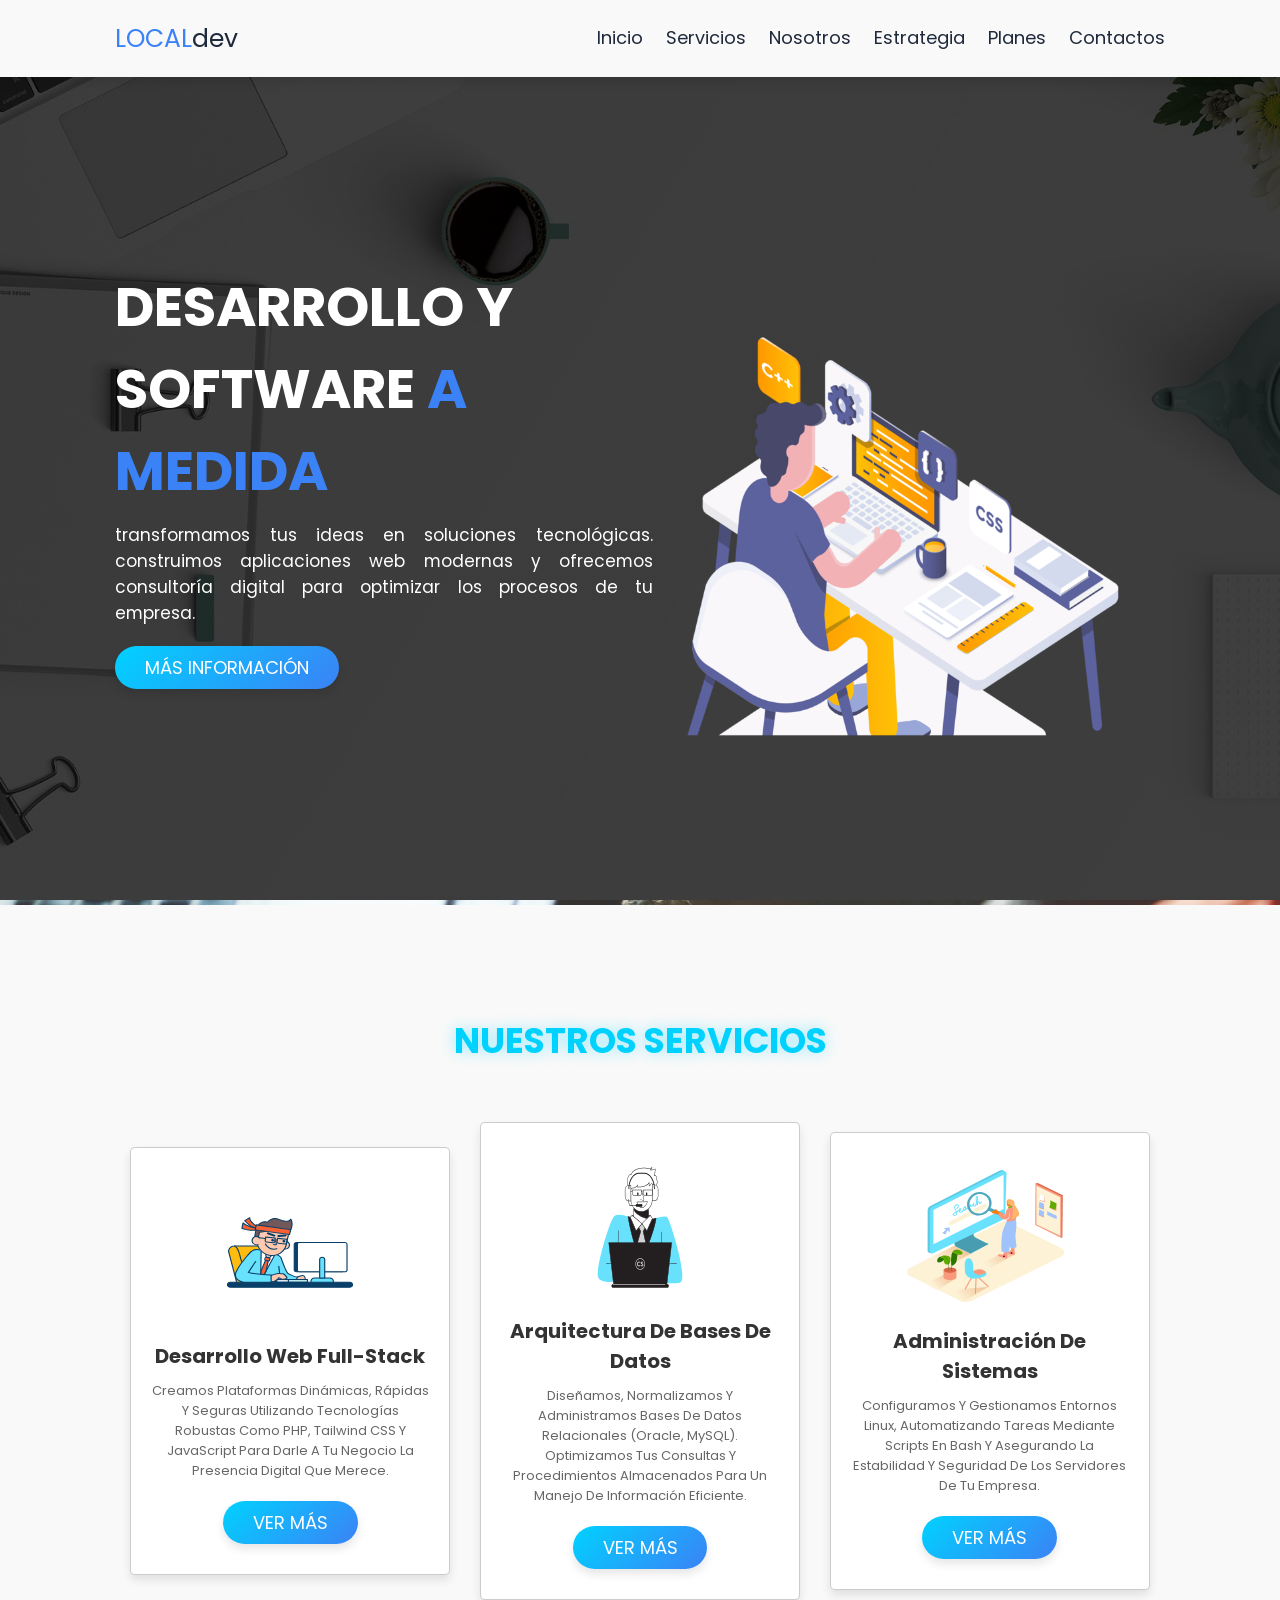
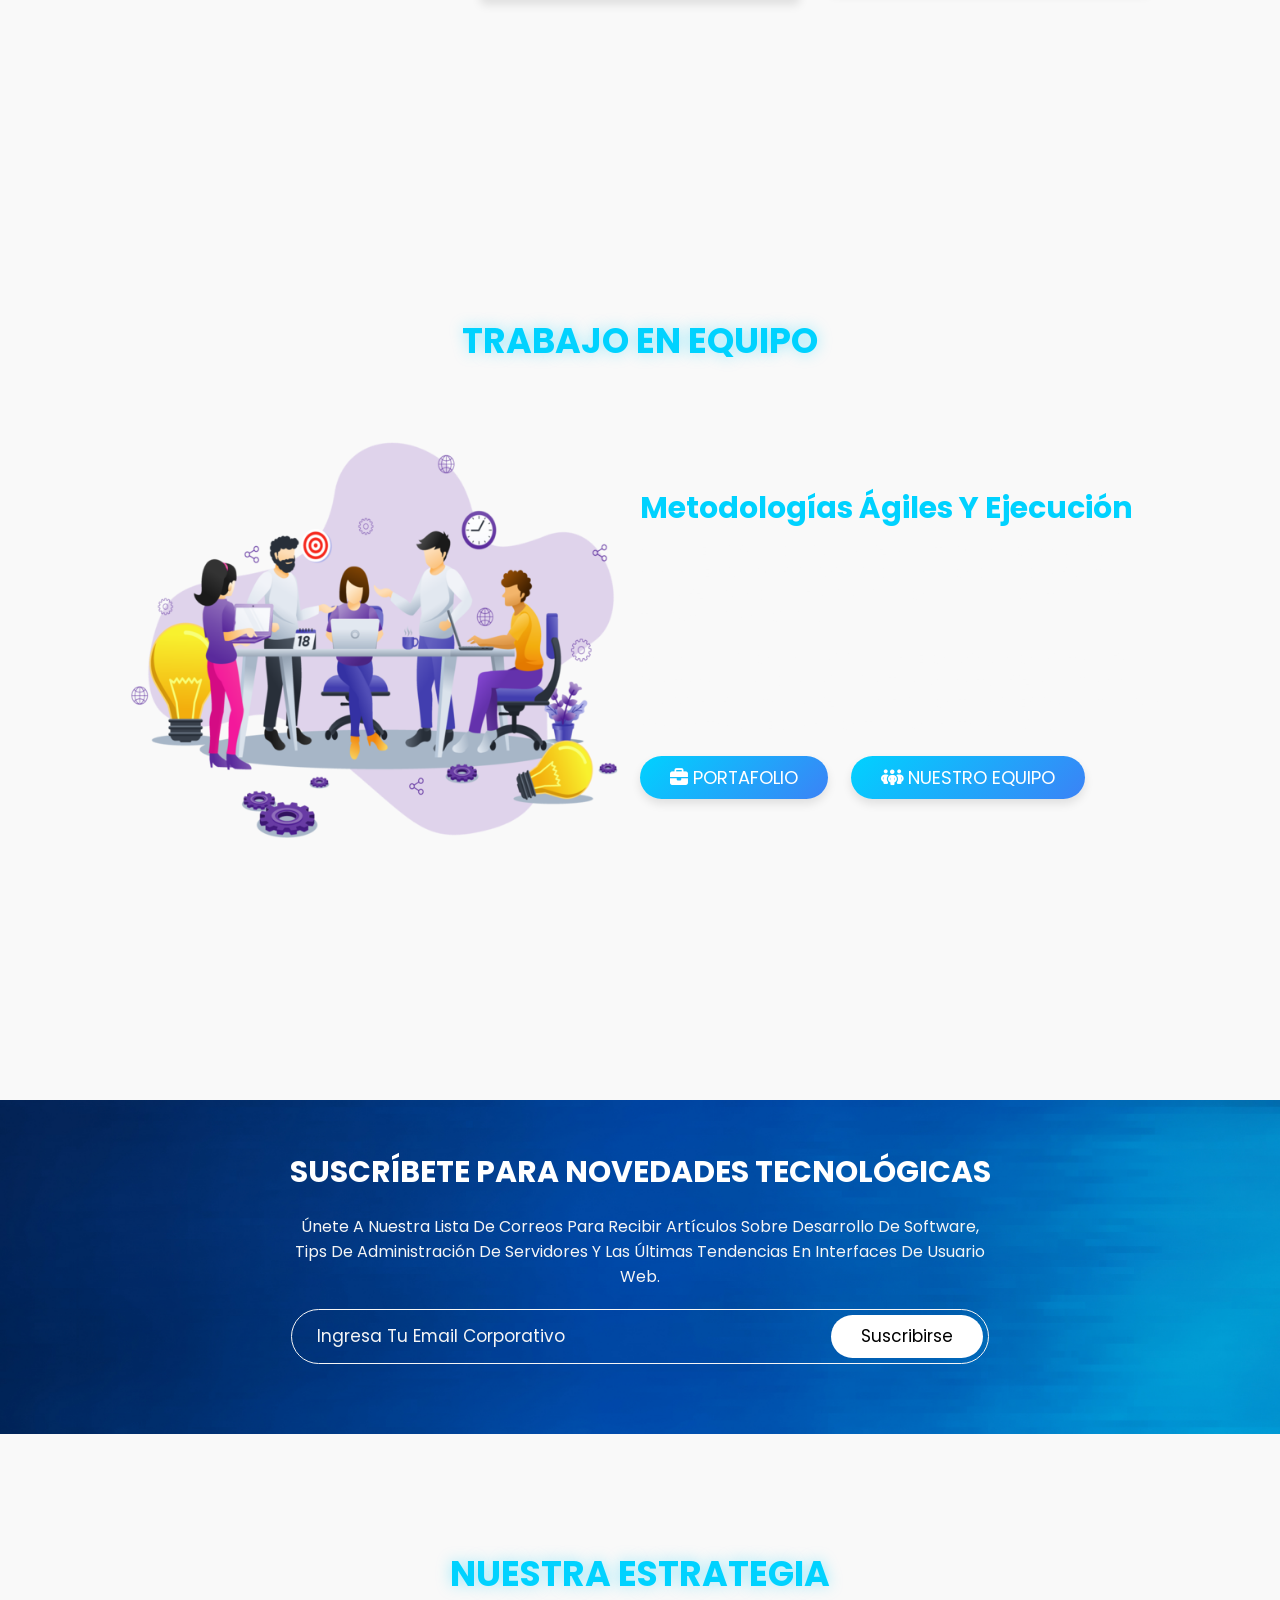
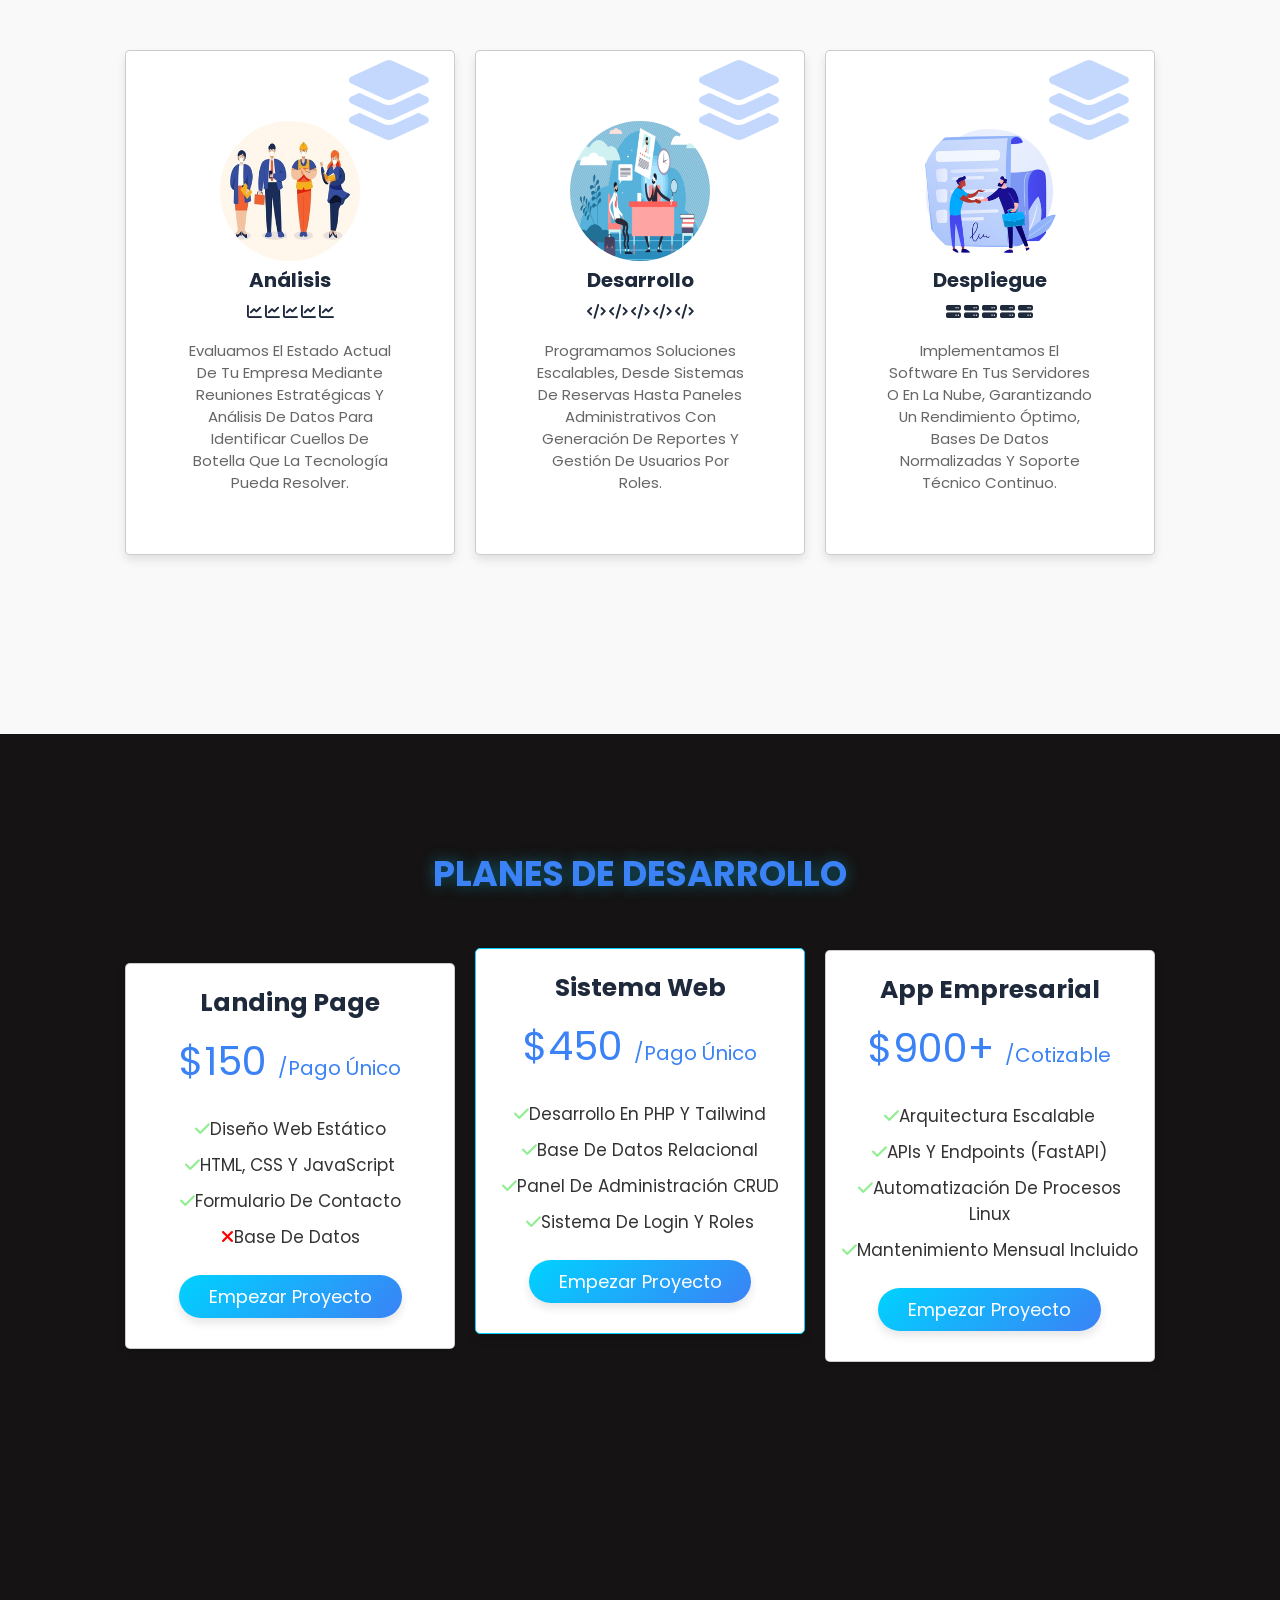
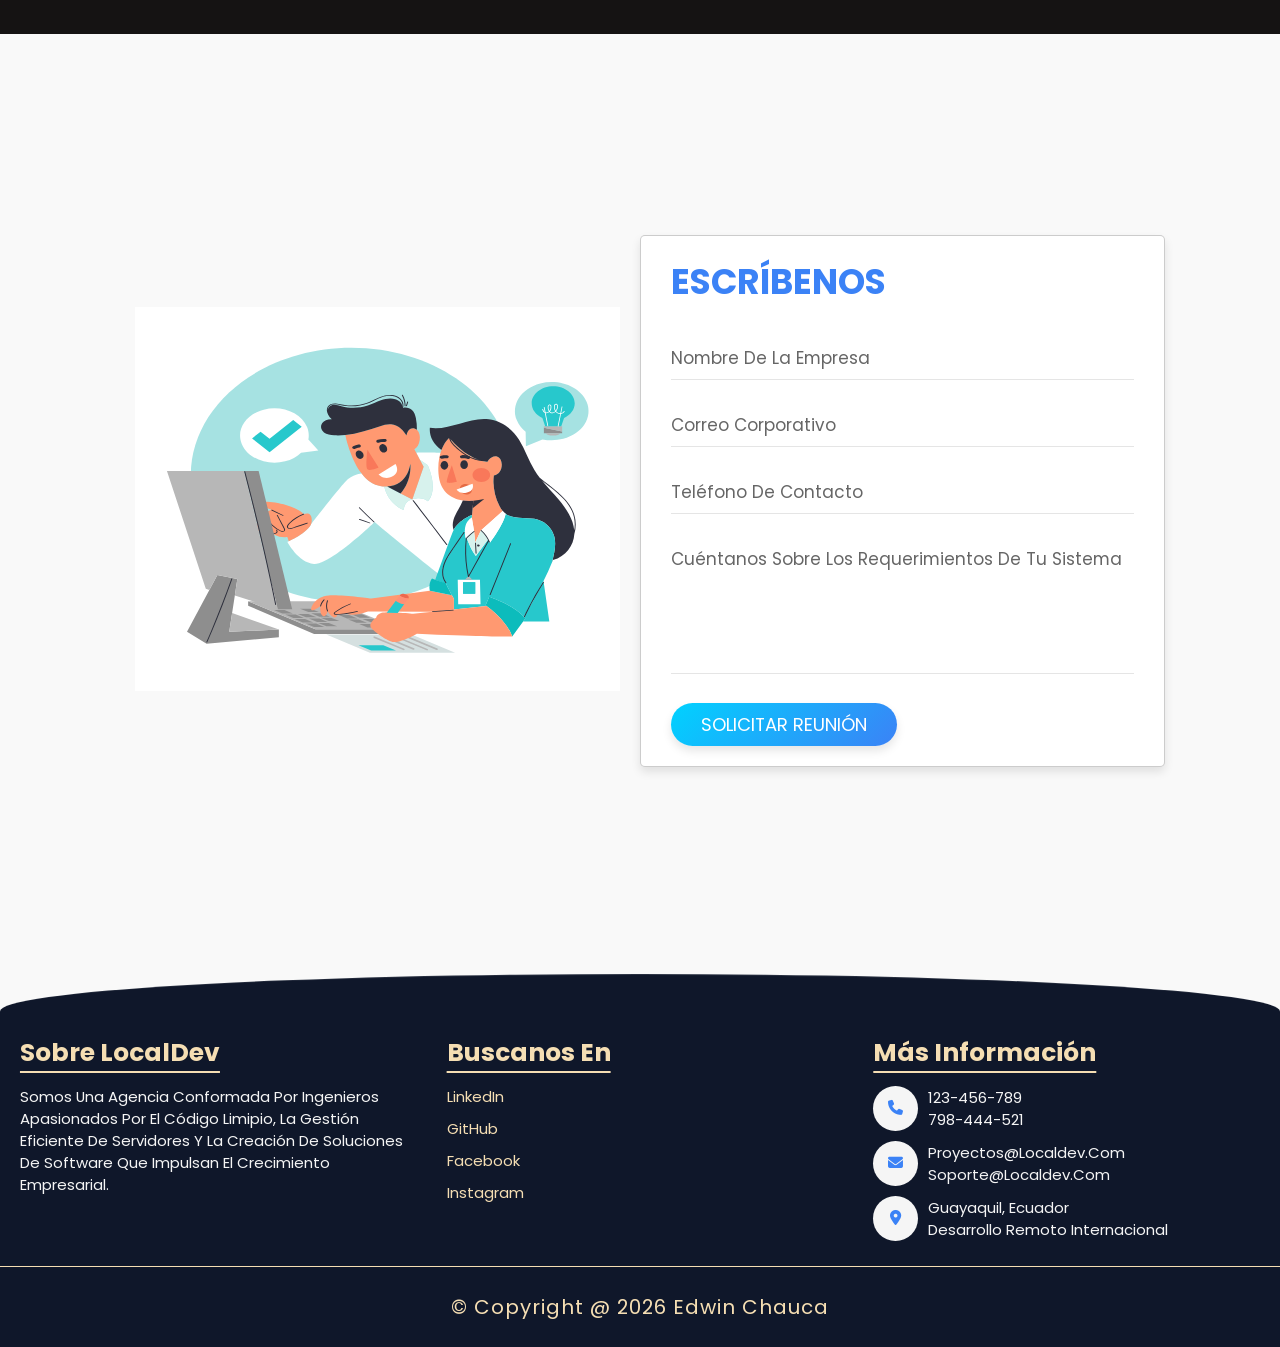
<file: index.html>
<!DOCTYPE html>
<html lang="es">

<head>
    <meta charset="UTF-8">
    <meta name="viewport" content="width=device-width, initial-scale=1.0">
    <title>LocalDev - Agencia de Software</title>
    <link rel="stylesheet" href="https://cdnjs.cloudflare.com/ajax/libs/font-awesome/6.4.2/css/all.min.css">
    <link rel="stylesheet" href="style.css">
</head>

<body>
    <header>
        <a href="#" class="logo">
            <span>LOCAL</span>dev</a>

        <input type="checkbox" id="menu-bar">
        <label for="menu-bar" class="fa fa-bars"></label>
        <nav class="navbar">
            <a href="#inicio">inicio</a>
            <a href="#detalles">servicios</a>
            <a href="#acerca_de">nosotros</a>
            <a href="#opiniones">estrategia</a>
            <a href="#precios">planes</a>
            <a href="#contactos">contactos</a>
        </nav>
    </header>
    <section class="inicio" id="inicio">
        <div class="content">
            <h3>desarrollo y software
                <span> a medida</span>
            </h3>
            <p> Transformamos tus ideas en soluciones tecnológicas. Construimos aplicaciones web modernas y ofrecemos consultoría digital para optimizar los procesos de tu empresa.
            </p>
            <a href="#detalles" class="btn">MÁS INFORMACIÓN</a>
        </div>
        <div class="image">
            <img src="img/manw.png" alt="">
        </div>
    </section>

    <section class="detalles" id="detalles">
        <h1 class="heading">NUESTROS SERVICIOS</h1>
        <div class="caja-contenedor">
            <div class="caja">
                <img src="img/C1.svg" alt="">
                <h3>Desarrollo Web Full-Stack</h3>
                <p>Creamos plataformas dinámicas, rápidas y seguras utilizando tecnologías robustas como PHP, Tailwind CSS y JavaScript para darle a tu negocio la presencia digital que merece.
                </p>
                <a href="#" class="btn">VER MÁS</a>
            </div>

            <div class="caja">
                <img src="img/A1.svg" alt="">
                <h3>Arquitectura de Bases de Datos</h3>
                <p>Diseñamos, normalizamos y administramos bases de datos relacionales (Oracle, MySQL). Optimizamos tus consultas y procedimientos almacenados para un manejo de información eficiente.
                </p>
                <a href="#" class="btn">VER MÁS</a>
            </div>

            <div class="caja">
                <img src="img/B1.svg" alt="">
                <h3>Administración de Sistemas</h3>
                <p>Configuramos y gestionamos entornos Linux, automatizando tareas mediante scripts en Bash y asegurando la estabilidad y seguridad de los servidores de tu empresa.
                </p>
                <a href="#" class="btn">VER MÁS</a>
            </div>
        </div>
    </section>

    <section class="acerca_de" id="acerca_de">
        <h1 class="heading">Trabajo en Equipo</h1>
        <div class="columna">
            <div class="image">
                <img src="img/MG2.png" alt="">
            </div>
            <div class="content">
                <h3>Metodologías Ágiles y Ejecución</h3>
                <p>No solo escribimos código; analizamos tu modelo de negocio. Nuestro equipo multidisciplinario colabora de cerca contigo para garantizar que cada funcionalidad desarrollada aporte valor real a tus operaciones diarias.
                </p>
                <p>
                    Desde la lluvia de ideas inicial hasta el despliegue del sistema final, mantenemos una comunicación transparente. Utilizamos paneles administrativos personalizados y flujos de trabajo eficientes para que siempre tengas el control de tu proyecto tecnológico.
                </p>

                <div class="bottons">
                    <a href="#" class="btn"><i class="fa-sharp fa-solid fa-briefcase"></i> PORTAFOLIO</a>
                    <a href="#" class="btn"><i class="fa-sharp fa-solid fa-people-group"></i> NUESTRO EQUIPO</a>
                </div>
            </div>
        </div>
    </section>

    <div class="suscribete">
        <h3>SUSCRÍBETE PARA NOVEDADES TECNOLÓGICAS</h3>
        <p>Únete a nuestra lista de correos para recibir artículos sobre desarrollo de software, tips de administración de servidores y las últimas tendencias en interfaces de usuario web.
        </p>
        <form action="">
            <input type="email" placeholder="ingresa tu email corporativo">
            <input type="submit" value="suscribirse">
        </form>
    </div>

    <section class="opiniones" id="opiniones">
        <h1 class="heading">Nuestra Estrategia</h1>
        <div class="caja-contenedor">
            <div class="caja">
                <i class="fa-solid fa-layer-group"></i>
                <div class="user">
                    <img src="img/ue.jpg" alt="">
                    <h3>Análisis</h3>
                    <div class="fire">
                        <i class="fa-solid fa-chart-line"></i>
                        <i class="fa-solid fa-chart-line"></i>
                        <i class="fa-solid fa-chart-line"></i>
                        <i class="fa-solid fa-chart-line"></i>
                        <i class="fa-solid fa-chart-line"></i>
                    </div>

                    <div class="comentario">
                        <p>Evaluamos el estado actual de tu empresa mediante reuniones estratégicas y análisis de datos para identificar cuellos de botella que la tecnología pueda resolver.
                        </p>
                    </div>


                </div>

            </div>

            <div class="caja">
                <i class="fa-solid fa-layer-group"></i>
                <div class="user">
                    <img src="img/ua.png" alt="">
                    <h3>Desarrollo</h3>
                    <div class="fire">
                        <i class="fa-solid fa-code"></i>
                        <i class="fa-solid fa-code"></i>
                        <i class="fa-solid fa-code"></i>
                        <i class="fa-solid fa-code"></i>
                        <i class="fa-solid fa-code"></i>
                    </div>

                    <div class="comentario">
                        <p>Programamos soluciones escalables, desde sistemas de reservas hasta paneles administrativos con generación de reportes y gestión de usuarios por roles.
                        </p>
                    </div>


                </div>

            </div>

            <div class="caja">
                <i class="fa-solid fa-layer-group"></i>
                <div class="user">
                    <img src="img/ui.jpg" alt="">
                    <h3>Despliegue</h3>
                    <div class="fire">
                        <i class="fa-solid fa-server"></i>
                        <i class="fa-solid fa-server"></i>
                        <i class="fa-solid fa-server"></i>
                        <i class="fa-solid fa-server"></i>
                        <i class="fa-solid fa-server"></i>
                    </div>

                    <div class="comentario">
                        <p>Implementamos el software en tus servidores o en la nube, garantizando un rendimiento óptimo, bases de datos normalizadas y soporte técnico continuo.
                        </p>
                    </div>
                </div>
            </div>
        </div>
    </section>

    <section class="precios" id="precios">
        <h1 class="heading">Planes de Desarrollo</h1>
        <div class="caja-contenedor">
            <div class="caja">
                <h3 class="titulo">Landing Page</h3>
                <div class="tipos">$150 <span>/pago único</span></div>
                <ul>
                    <li><i class="fas fa-check"> </i>Diseño Web Estático</li>
                    <li><i class="fas fa-check"> </i>HTML, CSS y JavaScript</li>
                    <li><i class="fas fa-check"> </i>Formulario de Contacto</li>
                    <li><i class="fas fa-times"> </i>Base de Datos</li>
                </ul>
                <a href="#" class="btn">Empezar Proyecto</a>
            </div>

            <div class="caja">
                <h3 class="titulo">Sistema Web</h3>
                <div class="tipos">$450 <span>/pago único</span></div>
                <ul>
                    <li><i class="fas fa-check"> </i>Desarrollo en PHP y Tailwind</li>
                    <li><i class="fas fa-check"> </i>Base de Datos Relacional</li>
                    <li><i class="fas fa-check"> </i>Panel de Administración CRUD</li>
                    <li><i class="fas fa-check"> </i>Sistema de Login y Roles</li>
                </ul>
                <a href="#" class="btn">Empezar Proyecto</a>
            </div>

            <div class="caja">
                <h3 class="titulo">App Empresarial</h3>
                <div class="tipos">$900+ <span>/cotizable</span></div>
                <ul>
                    <li><i class="fas fa-check"> </i>Arquitectura Escalable</li>
                    <li><i class="fas fa-check"> </i>APIs y Endpoints (FastAPI)</li>
                    <li><i class="fas fa-check"> </i>Automatización de Procesos Linux</li>
                    <li><i class="fas fa-check"> </i>Mantenimiento Mensual Incluido</li>
                </ul>
                <a href="#" class="btn">Empezar Proyecto</a>
            </div>

        </div>
    </section>
    
    <section class="contactos" id="contactos">
        <div class="image">
            <img src="img/vga.svg" alt="">
        </div>
        <form action="">
            <h1 class="heading">Escríbenos</h1>
            <div class="inputcaja">
                <input type="text" placeholder=" " required>
                <label for="">nombre de la empresa</label>
            </div>
            <div class="inputcaja">
                <input type="email" placeholder=" " required>
                <label for="">correo corporativo</label>
            </div>
            <div class="inputcaja">
                <input type="number" placeholder=" " required>
                <label for="">teléfono de contacto</label>
            </div>
            <div class="inputcaja">
                <textarea required placeholder=" " name="" id="" cols="30" rows="10"></textarea>
                <label for="">cuéntanos sobre los requerimientos de tu sistema</label>
            </div>
            <input type="submit" class="btn" value="SOLICITAR REUNIÓN">
        </form>

    </section>

    <div class="footer">
        <div class="caja-contenedor">
            <div class="caja">
                <h3>Sobre LocalDev</h3>
                <p>Somos una agencia conformada por ingenieros apasionados por el código limipio, la gestión eficiente de servidores y la creación de soluciones de software que impulsan el crecimiento empresarial.
                </p>
            </div>
            <div class="caja">
                <h3>buscanos en</h3>
                <a href="#">LinkedIn</a>
                <a href="#">GitHub</a>
                <a href="#">Facebook</a>
                <a href="#">Instagram</a>
            </div>
            <div class="caja">
                <h3>más información</h3>
                <div class="info">
                    <i class="fas fa-phone"></i>
                    <p>123-456-789 <br>798-444-521</p>
                </div>
                
                <div class="info">
                    <i class="fas fa-envelope"></i>
                    <p>proyectos@localdev.com <br>soporte@localdev.com</p>
                </div>
                <div class="info">
                    <i class="fas fa-map-marker-alt"></i>
                    <p>Guayaquil, Ecuador <br>Desarrollo remoto internacional</p>
                </div>
            </div>
        </div>

        <h1 class="creditos">
            &copy; Copyright @ 2026 Edwin Chauca
        </h1>


    </div>

</body>

</html>
</file>
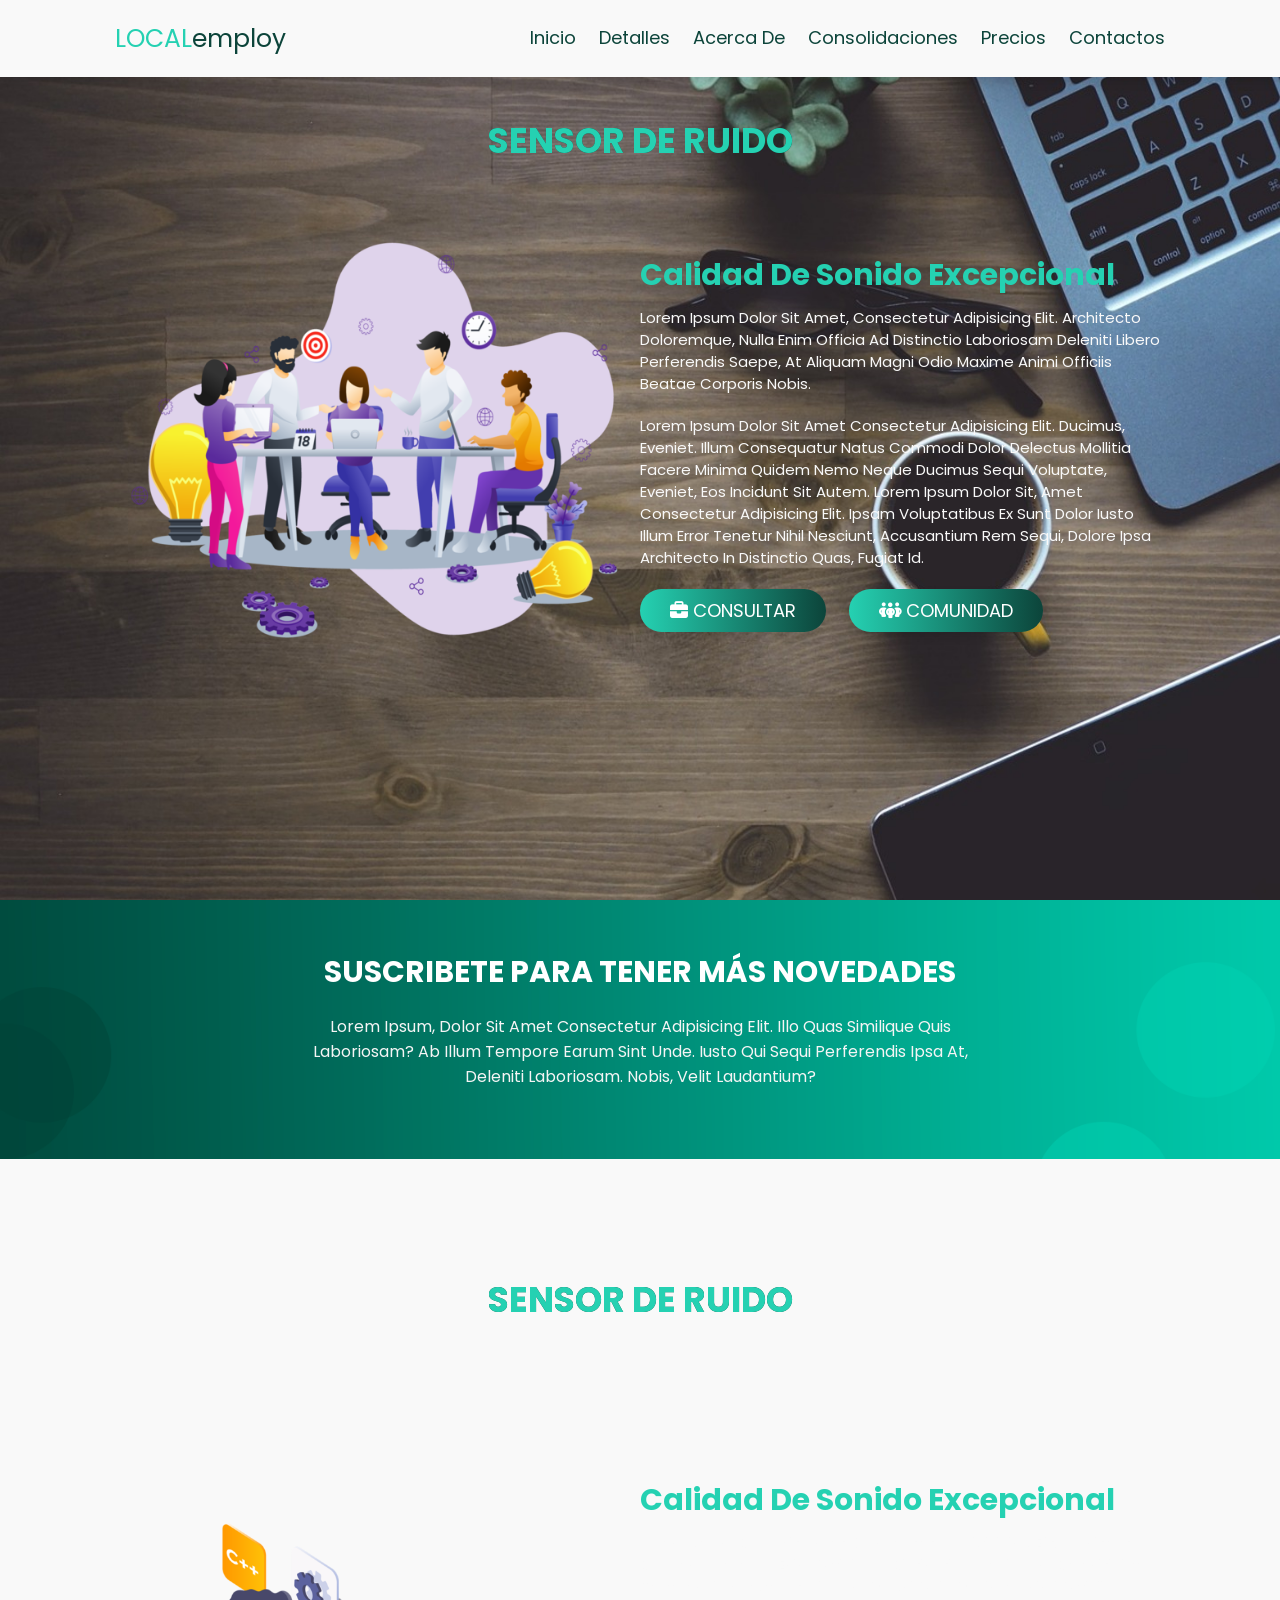
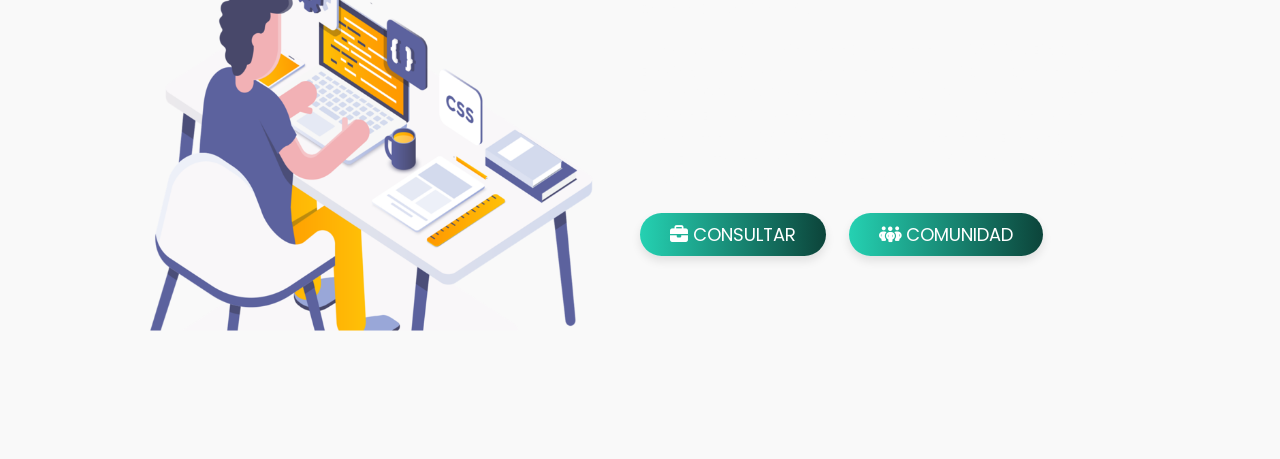
<file: nosotros.html>
<!DOCTYPE html>
<html lang="en">

<head>
    <meta charset="UTF-8">
    <meta name="viewport" content="width=device-width, initial-scale=1.0">
    <title>Localemploy</title>
    <link rel="stylesheet" href="https://cdnjs.cloudflare.com/ajax/libs/font-awesome/6.4.2/css/all.min.css">
    <link rel="stylesheet" href="style2.css">
</head>

<body>
    <header>
        <a href="#" class="logo">
            <span>LOCAL</span>employ</a>

        <input type="checkbox" id="menu-bar">
        <label for="menu-bar" class="fa fa-bars"></label>
        <nav class="navbar">
            <a href="#inicio">inicio</a>
            <a href="#detalles">detalles</a>
            <a href="#acerca_de">acerca de</a>
            <a href="#opiniones">Consolidaciones</a>
            <a href="#precios">precios</a>
            <a href="#contactos">contactos</a>
        </nav>
    
    </header>

        <section class="acerca_de" id="acerca_de">
            <h1 class="heading">sensor de ruido</h1>
            <div class="columna">
                <div class="image">
                    <img src="img/MG2.png" alt="">
                </div>
                <div class="content">
                    <h3>calidad de sonido excepcional</h3>
                    <p>Lorem ipsum dolor sit amet, consectetur adipisicing elit. Architecto doloremque, nulla enim officia
                        ad distinctio laboriosam deleniti libero perferendis saepe, at aliquam magni odio maxime animi
                        officiis beatae corporis nobis.
                    </p>
                    <p>
                        Lorem ipsum dolor sit amet consectetur adipisicing elit. Ducimus, eveniet. Illum consequatur natus
                        commodi dolor delectus mollitia facere minima quidem nemo neque ducimus sequi voluptate, eveniet,
                        eos incidunt sit autem. Lorem ipsum dolor sit, amet consectetur adipisicing elit. Ipsam voluptatibus
                        ex sunt dolor iusto illum error tenetur nihil nesciunt, accusantium rem sequi, dolore ipsa
                        architecto in distinctio quas, fugiat id.
                    </p>
    
                    <div class="bottons">
                        <a href="#" class="btn"><i class="fa-sharp fa-solid fa-briefcase"></i> CONSULTAR</a>
                        <a href="#" class="btn"><i class="fa-sharp fa-solid fa-people-group"></i> COMUNIDAD</a>
                    </div>
                </div>
            </div>
        </section>
        
        <div class="suscribete">
            <h3>SUSCRIBETE PARA TENER MÁS NOVEDADES</h3>
            <p>Lorem ipsum, dolor sit amet consectetur adipisicing elit. Illo quas similique quis laboriosam? Ab illum
                tempore earum sint unde. Iusto qui sequi perferendis ipsa at, deleniti laboriosam. Nobis, velit laudantium?
            </p>
        </div>

        <section class="acerca_de1" id="acerca_de1">
            <h1 class="heading">sensor de ruido</h1>
            <div class="columna">
                <div class="image">
                    <img src="img/manw.png" alt="">
                </div>
                <div class="content">
                    <h3>calidad de sonido excepcional</h3>
                    <p>Lorem ipsum dolor sit amet, consectetur adipisicing elit. Architecto doloremque, nulla enim officia
                        ad distinctio laboriosam deleniti libero perferendis saepe, at aliquam magni odio maxime animi
                        officiis beatae corporis nobis.
                    </p>
                    <p>
                        Lorem ipsum dolor sit amet consectetur adipisicing elit. Ducimus, eveniet. Illum consequatur natus
                        commodi dolor delectus mollitia facere minima quidem nemo neque ducimus sequi voluptate, eveniet,
                        eos incidunt sit autem. Lorem ipsum dolor sit, amet consectetur adipisicing elit. Ipsam voluptatibus
                        ex sunt dolor iusto illum error tenetur nihil nesciunt, accusantium rem sequi, dolore ipsa
                        architecto in distinctio quas, fugiat id.
                    </p>
    
                    <div class="bottons">
                        <a href="#" class="btn"><i class="fa-sharp fa-solid fa-briefcase"></i> CONSULTAR</a>
                        <a href="#" class="btn"><i class="fa-sharp fa-solid fa-people-group"></i> COMUNIDAD</a>
                    </div>
                </div>
            </div>
        </section>
</file>
<file: style.css>
@import url('https://fonts.googleapis.com/css2?family=Poppins:wght@100;200;300;400;500&display=swap');

:root {
    --colorPrincipal: #00d2ff; 
    --colorTexto: #ffffff; 
    --colorFondo: #0f172a; 
    --amarillo: #facc15; 
    --verde: #1e293b; 
    --limon: #3b82f6; 
    
    --degradado: linear-gradient(135deg, var(--colorPrincipal), var(--limon)); 
}

*{
    font-family: 'Poppins', sans-serif;
    margin: 0;
    padding: 0;
    box-sizing: border-box;
    text-decoration: none;
    outline: none;
    border: none;
    text-transform: capitalize;
}

*::selection{
    background: var(--limon);
    color: white;
    
    
}

html{
    font-size: 62.4%;
    overflow-x: hidden;

}

body{
    background: #f9f9f9;
    
}

section{
    min-height: 100vh;
    padding: 0 9%;
    padding-top: 7.5rem;
    padding-bottom: 2rem;
    
    
}

.btn{
    display: inline-block;
    margin-top: 1rem;
    padding: .8rem 3rem;
    border-radius: 5rem;
    background: var(--degradado);
    font-size: 1.8rem;
    color: white;
    cursor: pointer;
    box-shadow: 0 .5rem 1rem rgba(0, 0, 0, .1);
    transition: all .3s linear;
}

.btn:hover{
    transform: scale(1.1);
    background: linear-gradient(135deg, var(--limon), var(--colorPrincipal));
    color: var(--colorTexto); 
    box-shadow: 0 .5rem 1.5rem rgba(0, 210, 255, 0.4);
}

.heading{
    
   text-align: center;
    color: var(--colorPrincipal); 
    font-size: 3.5rem;
    text-transform: uppercase;
    padding: 4rem; 
    text-shadow: 0 0 1.5rem rgba(0, 210, 255, 0.4); 
}

header{
    position: fixed;
    top: 0;
    left: 0;
    width: 100%;
    background-color: #f9f9f9;
    box-shadow: 0 .5rem 1rem rgba(0, 0, 0, .1);
    padding: 2rem 9%;
    display: flex;
    align-items: center;
    justify-content: space-between;
    z-index: 1000;

}

header .logo{
    font-size: 2.5rem;
    color: var(--verde);
    
    
}

header .logo span{
    color: var(--limon);
}

header .navbar a{
    font-size: 1.8rem;
    margin-left: 2rem;
    color: var(--verde);
    display: inline-block;
    
    
    
}

header .navbar a::after{
    content: '';
    width: 0;
    height: 2px;
    background: var(--colorPrincipal);
    display: block;
    transition: 0.2s linear;
}

header .navbar a:hover::after{
    width: 100%;
}

header .navbar a:hover{
    color: var(--limon);
}


header input{
    display: none;
    
}

header label{
    font-size: 3rem;
    color: var(--verde);
    cursor: pointer;
    visibility: hidden;
    opacity: 0;
}

.inicio{
    display: flex;
    align-items: center;
    justify-content: center;
    background: linear-gradient(
        rgba(0,0,0,0.7),
        rgba(0,0,0,0.7)), 
        url(img/Banner2p.jpg) no-repeat;
    background-size: cover;
    background-position: center;
}

.inicio .image img{
    width: 40vw;
    animation: float 3s linear infinite;
}

@keyframes float{
    0%, 100%{
        transform: translateY(0rem);
    }    
    50%{
        transform: translateY(-3.5rem);
    }
}

.inicio .content h3{
    font-size: 5.5rem;
    color: #fff;
    text-transform: uppercase;

}

.inicio .content h3 span{
    color: var(--limon);
    text-transform: uppercase;
}

.inicio .content p{
    font-size: 1.7rem;
    color: #fff;
    padding: 1rem 0;
    text-align: justify;
    text-transform:lowercase;
    
}

.detalles .caja-contenedor{
    display: flex;
    align-items: center;
    justify-content: center;
    flex-wrap: wrap;
}


.detalles .caja-contenedor .caja{
    flex: 1 1 30rem;
    background: white;
    border-radius: .5rem;
    border: .1rem solid rgba(0, 0, 0, .2);
    box-shadow: 0 .5rem 1rem rgba(0, 0, 0, .1);
    margin: 1.5rem;
    padding: 3rem 2rem;
    border-radius: .5rem;
    text-align: center;
    transition: .2s linear;
}

.detalles .caja-contenedor .caja img{
    height: 15rem;

}

.detalles .caja-contenedor .caja h3{
    font-size: 2rem;
    color: #333;
    padding-top: 1rem;
}

.detalles .caja-contenedor .caja p{
    font-size: 1.3rem;
    color: #666;
    padding: 1rem 0;
}

.detalles .caja-contenedor .caja:hover {
    transform: translateY(-10px);
    box-shadow: 0 1rem 2rem rgba(0, 0, 0, .15);
}

.detalles {
    align-items: center;
    justify-content: center;
    background: linear-gradient(
        rgba(0,0,0,0.7),
        rgba(0,0,0,0.7)), 
        url(img/Banner.jpg) no-repeat; 
    background-size: cover;
    background-position: center;
    background-attachment: fixed; 
}



.acerca_de{
    background: url(img/space.jpg) no-repeat;
    background-size: cover;
    background-position: center;
    padding-bottom: 3rem;
    background-attachment: fixed;

}

.acerca_de .columna{
    display: flex;
    align-items: center;
    justify-content: center;
    flex-wrap: wrap;

}

.acerca_de .columna .image{
    flex: 1 1 40rem;

}

.acerca_de .columna .image img{
    width: 100%;

}

.acerca_de .columna .content{
    flex: 1 1 40rem;
}

.acerca_de .columna .content h3{
    font-size: 3rem;
    color: var(--colorPrincipal);
}

.acerca_de .columna .content p{
    font-size: 1.5rem;
    color: #f9f9f9;
    padding: 1rem 0;
}

.acerca_de .heading {
    color: var(--colorPrincipal);
}

.acerca_de .columna .content .bottons a:last-child{
    margin-left: 2rem;

}

.suscribete{
    text-align: center;
    padding: 5rem 1rem;
    background: url(img/GEMINI.jpg) no-repeat;
    background-size: cover;
    background-position: center;
}

.suscribete h3{
    color: white;
    font-size: 3rem;
    text-transform: uppercase;
}

.suscribete p{
    color: whitesmoke;
    font-size: 1.6rem;
    margin: 2rem auto;
    width: 70rem;
}

.suscribete form{
    display: flex;
    max-width: 70rem;
    border: .2rem solid whitesmoke;
    padding: .5rem;
    border-radius: 5rem;
    margin: 2rem auto;
    height: 5.5rem;
}

.suscribete form input[type="email"]{
    padding: 0 2rem;
    font-size: 1.7rem;
    background: none;
    width: 100%;
    color: white;
    text-transform: none;
    background: none;
}

.suscribete form input[type="email"]::placeholder{
    color: whitesmoke;
    text-transform: capitalize;
}

.suscribete form input[type="submit"]{
    background: white;
    width: 20rem;
    font-size: 1.7rem;
    border-radius: 5rem;
    cursor: pointer;
}

.suscribete form input[type="submit"]:hover{
    color: var(--limon);
}

.opiniones{
    
    align-items: center;
    justify-content: center;
    background: linear-gradient(
        rgba(0,0,0,0.7),
        rgba(0,0,0,0.7)), 
        url(img/DP2.jpg) no-repeat;
    background-size: cover;
    background-position: center center;
    background-attachment: fixed;
}

.opiniones h1{
    color: var(--colorPrincipal);
}

.opiniones .caja-contenedor{
    display: flex;
    align-items: center;
    justify-content: center;
    flex-wrap: wrap;
}


.opiniones .caja-contenedor .caja{
    background: white;
    margin: 1rem;
    padding: 5rem;
    text-align: center;
    position: relative;
    border: .1rem solid rgba(0, 0, 0, .2);
    box-shadow: 0 .5rem 1rem rgba(0, 0, 0, .1);
    flex: 1 1 30rem;
    border-radius: .5rem;
    transition: all .3s ease;

}

.opiniones .caja-contenedor .caja:hover {
    transform: translateY(-10px); 
    box-shadow: 0 1.5rem 2.5rem rgba(0, 0, 0, .2); 
    border-color: var(--colorPrincipal); 
}

.opiniones .caja-contenedor .caja .fa-layer-group{
    position: absolute;
    top: 1rem;
    right: 2rem;
    font-size: 8rem;
    color: var(--limon);
    opacity: .3;
}

.opiniones .caja-contenedor .caja .user img{
    border-radius: 50%;
    object-fit: cover;
    height: 14rem;
    width: 14rem;
    margin-top: 2rem;
}

.opiniones .caja-contenedor .caja .user h3{
    color: var(--verde);
    font-size: 2rem;

}

.opiniones .caja-contenedor .caja .user .fire i{
    color: var(--verde);
    font-size: 1.5rem;
    padding: 1rem 0;
    
}

.opiniones .caja-contenedor .caja .comentario p{
    color: #666;
    font-size: 1.5rem;
    padding: 1rem;
}

.precios{
    background: #151313;
}

.precios .caja-contenedor{
    display: flex;
    align-items: center;
    justify-content: center;
    flex-wrap: wrap;
    
    
}

.precios .caja-contenedor .caja{
    flex: 1 1 28rem;
    margin: 1rem;
    padding: 1rem;
    background: white;
    border: .1rem solid rgba(0, 0, 0, .2);
    box-shadow: 0 .5rem 1rem rgba(0, 0, 0, .1);
    border-radius: .5rem;
    text-align: center;
    padding-bottom: 3rem;
    transition: all .3s ease;
}

.precios h1{
    color: var(--limon);
}

.precios .caja-contenedor .caja:nth-child(2) {
    transform: translateY(-15px);
    border: .2rem solid var(--colorPrincipal); 
}

.precios .caja-contenedor .caja:hover{
    border: .2rem solid var(--colorPrincipal);
    box-shadow: 0 0 2rem rgba(0, 210, 255, 0.3); 
    transform: translateY(-10px);
}

/* Cuando pasas el mouse por la tarjeta del medio, sube aún más (a -25px) y enciende el resplandor */
.precios .caja-contenedor .caja:nth-child(2):hover {
    transform: translateY(-25px);
    box-shadow: 0 0 2rem rgba(0, 210, 255, 0.3);
}



.precios .caja-contenedor .caja .titulo{
    color: var(--verde);
    font-size: 2.5rem;
    padding-top: 1rem;
}

.precios .caja-contenedor .caja .tipos{
    font-size: 4rem;
    color: var(--limon);
    padding: 1rem 0;
}

.precios .caja-contenedor .caja .tipos span{
    font-size: 2rem;
}

.precios .caja-contenedor .caja ul{
    padding: 1rem 0;
    list-style: none;

}

.precios .caja-contenedor .caja ul li{
    font-size: 1.7rem;
    color: #333;
    padding: .5rem 0;
}

.precios .caja-contenedor .caja ul li .fa-check{
    color: lightgreen;
}

.precios .caja-contenedor .caja ul li .fa-times{
    color: red;
}

.contactos{
    display: flex;
    align-items: center;
    justify-content: center;
    flex-wrap: wrap;
    padding-bottom: 4rem;

}

.contactos .image{
    flex: 1 1 40rem;

}

.contactos .image img{
    width: 100%;
    padding: 2rem;

}

.contactos form{
    flex:1 1 40rem;
    padding: 2rem 3rem;
    border: .1rem solid rgba(0, 0, 0, .2);
    box-shadow: 0 .5rem 1rem rgba(0, 0, 0, .1);
    border-radius: .5rem;
    background: white;
}

.contactos .heading {
    text-align: left;
    padding: 0;
    padding-bottom: 2rem;
    color: var(--limon); /* Aplica el color azul directamente */
    text-shadow: none; /* Quita el resplandor neón para que quede nítido sobre el fondo blanco */
}

.contactos form .inputcaja{
    position: relative;
}

.contactos form .inputcaja input, .contactos form .inputcaja textarea{
    width: 100%;
    background: none;
    color: #333;
    margin: 1.5rem 0;
    padding: .5rem 0;
    font-size: 1.7rem;
    border-bottom: .1rem solid rgba(0, 0, 0, .1);
    text-transform: none;
}

.contactos form .inputcaja textarea{
    resize: none;
    height: 13rem;

}

.contactos form .inputcaja label{
    position: absolute;
    top: 1.7rem;
    left: 0;
    font-size: 1.7rem;
    color: #666;
    transition: .2s linear;
}

.contactos form .inputcaja input:hover ~ label,
.contactos form .inputcaja textarea:hover ~ label,
.contactos form .inputcaja input:focus ~ label, 
.contactos form .inputcaja input:not(:placeholder-shown) ~ label,
.contactos form .inputcaja textarea:focus ~ label,
.contactos form .inputcaja textarea:not(:placeholder-shown) ~ label {
    top: -.5rem;
    font-size: 1.5rem;
    color: var(--limon); /* Cambiamos el --colorPrincipal por el azul --limon */
}

.footer{
    padding-top: 3rem;
    background: var(--colorFondo);
    border-top: .1rem solid rgba(255, 255, 255, 0.1);
    /* Bajamos el segundo valor de 20% a 10% para suavizar la curva */
    border-top-left-radius: 50% 10%;
    border-top-right-radius: 50% 10%;
    margin-top: 4rem;
}

.footer .caja-contenedor{
    display: flex;
    flex-wrap: wrap;
}

.footer .caja-contenedor .caja{
    flex: 1 1 25rem;
    margin: 2rem;
}

.footer .caja-contenedor .caja h3{
    font-size: 2.5rem;
    padding: 1rem 0;
    color: wheat;
    text-decoration: underline;
    text-underline-offset: 1rem;
}

.footer .caja-contenedor .caja p{
    font-size: 1.5rem;
    padding: .5rem 0;
    color: whitesmoke;
}

.footer .caja-contenedor .caja a{
    display: block;
    font-size: 1.5rem;
    padding: .5rem 0;
    color: wheat;
}

.footer .caja-contenedor .caja a:hover{
    text-decoration: underline;

}

.footer .caja-contenedor .caja .info{
    display: flex;
    align-items: center;

}

.footer .caja-contenedor .caja .info i{
    margin: .5rem 0;
    margin-right: 1rem;
    border-radius: 50%;
    background: whitesmoke;
    color: var(--limon);
    font-size: 1.5rem;
    height: 4.5rem;
    width: 4.5rem;
    line-height: 4.5rem;
    text-align: center;
}

.footer .creditos{
    font-size: 2rem;
    font-weight: normal;
    letter-spacing: .1rem;
    color: wheat;
    border-top:  .1rem solid wheat;
    padding: 2.5rem 1rem;
    text-align: center;
}

@media(max-width:1200px){
    html{
        font-size: 55%;
    }
}

@media (max-width:990px){
    section{
        padding: 0 3%;
        padding-top: 7.5rem;
        padding-bottom: 2rem;
    }
}

@media(max-width:768px){
    header label{
        visibility: visible;
        opacity: 1;

    }
    header .navbar{
        position: absolute;
        top: 100%;
        left: 0;
        width: 100%;
        
        background: white;
        padding: 1rem 2rem;
        border-top: .1rem solid rgba(0, 0, 0, .2);
        box-shadow: 0 .5rem 1rem rgba(0, 0, 0, .1);
        transform-origin: top;
        transform: scaleY(0);
        opacity: 0;
    }

    header .navbar a{
        display: block;
        margin: 2rem 0;
        font-size: 2rem;
    }

    header input:checked ~ .navbar{
        transform: scaleY(1);
        opacity: 1;
    }

    header input:checked ~ label::before{
        content: '\f00d';
    }

    .inicio{
        flex-flow:column-reverse;
    }

    .inicio .image img{
        width: 70%;
    }

    .inicio .content h3{
        font-size: 3.1rem;
        
    }

    .inicio .content p{
        font-size: 1.5rem;
    }

    .acerca_de{
        background-position: right;
    }

    .suscribete p{
        width: auto;
    }

}

@media(max-width:450px){
    html{
        font-size: 49%;
    }

    .acerca_de .columna .content .bottons a{
        width: 100%;
        text-align: center;
    }
    
    .acerca_de .columna .content .bottons a:last-child{
        margin: 1rem 0;
    }
}
</file>
<file: style2.css>
@import url('https://fonts.googleapis.com/css2?family=Poppins:wght@100;200;300;400;500&display=swap');

:root{
    --colorPrincipal: #00b9c5;
    --colorTexto:#fff;
    --colorFondo: #151313;
    --amarillo: #fac031;
    --verde: #0c443a;
    --limon: #25d1b2;
    --degradado: linear-gradient(90deg, var(--limon), var(--verde) ); 
}

*{
    font-family: 'Poppins', sans-serif;
    margin: 0;
    padding: 0;
    box-sizing: border-box;
    text-decoration: none;
    outline: none;
    border: none;
    text-transform: capitalize;
}

*::selection{
    background: var(--limon);
    color: white;
    
    
}

html{
    font-size: 62.4%;
    overflow-x: hidden;

}

body{
    background: #f9f9f9;
    
}

section{
    min-height: 100vh;
    padding: 0 9%;
    padding-top: 7.5rem;
    padding-bottom: 2rem;
    
    
}

.btn{
    display: inline-block;
    margin-top: 1rem;
    padding: .8rem 3rem;
    border-radius: 5rem;
    background: var(--degradado);
    font-size: 1.8rem;
    color: white;
    cursor: pointer;
    box-shadow: 0 .5rem 1rem rgba(0, 0, 0, .1);
    transition: all .3s linear;
}

.btn:hover{
    transform: scale(1.1);
    background: linear-gradient(90deg, var(--amarillo), var(--colorPrincipal));
    color: #151313;
}

.heading{
    
    text-align:center;
    background:var(--verde);
    color: transparent;
    -webkit-background-clip: text;
    background-clip: text;
    font-size: 3.5rem;
    text-transform: uppercase;
    padding: 4rem; 
    
}

header{
    position: fixed;
    top: 0;
    left: 0;
    width: 100%;
    background-color: #f9f9f9;
    box-shadow: 0 .5rem 1rem rgba(0, 0, 0, .1);
    padding: 2rem 9%;
    display: flex;
    align-items: center;
    justify-content: space-between;
    z-index: 1000;

}

header .logo{
    font-size: 2.5rem;
    color: var(--verde);
    
    
}

header .logo span{
    color: var(--limon);
}

header .navbar a{
    font-size: 1.8rem;
    margin-left: 2rem;
    color: var(--verde);
    display: inline-block;
    
    
    
}

header .navbar a::after{
    content: '';
    width: 0;
    height: 2px;
    background: #25d1b2;
    display: block;
    transition: 0.2s linear;
}

header .navbar a:hover::after{
    width: 100%;
}

header .navbar a:hover{
    color: var(--limon);
}


header input{
    display: none;
    
}

header label{
    font-size: 3rem;
    color: var(--verde);
    cursor: pointer;
    visibility: hidden;
    opacity: 0;
}


.acerca_de{
    background: url(img/space.jpg) no-repeat;
    background-size: cover;
    background-position: center;
    padding-bottom: 3rem;
    background-attachment: fixed;

}

.acerca_de .columna{
    display: flex;
    align-items: center;
    justify-content: center;
    flex-wrap: wrap;

}

.acerca_de .columna .image{
    flex: 1 1 40rem;

}

.acerca_de .columna .image img{
    width: 100%;

}

.acerca_de .columna .content{
    flex: 1 1 40rem;
}

.acerca_de .columna .content h3{
    font-size: 3rem;
    color: #25d1b2;
}

.acerca_de .columna .content p{
    font-size: 1.5rem;
    color: #f9f9f9;
    padding: 1rem 0;
}

.acerca_de .heading {
    color: #25d1b2;
}

.acerca_de .columna .content .bottons a:last-child{
    margin-left: 2rem;

}

.suscribete{
    text-align: center;
    padding: 5rem 1rem;
    background: url(img/fondo_sub.png) no-repeat;
    background-size: cover;
    background-position: center;
}

.suscribete h3{
    color: white;
    font-size: 3rem;
    text-transform: uppercase;
}

.suscribete p{
    color: whitesmoke;
    font-size: 1.6rem;
    margin: 2rem auto;
    width: 70rem;
}

.suscribete form{
    display: flex;
    max-width: 70rem;
    border: .2rem solid whitesmoke;
    padding: .5rem;
    border-radius: 5rem;
    margin: 2rem auto;
    height: 5.5rem;
}

.suscribete form input[type="email"]{
    padding: 0 2rem;
    font-size: 1.7rem;
    background: none;
    width: 100%;
    color: white;
    text-transform: none;
    background: none;
}

.suscribete form input[type="email"]::placeholder{
    color: whitesmoke;
    text-transform: capitalize;
}

.suscribete form input[type="submit"]{
    background: white;
    width: 20rem;
    font-size: 1.7rem;
    border-radius: 5rem;
    cursor: pointer;
}

.suscribete form input[type="submit"]:hover{
    color: var(--limon);
}


.acerca_de1{
    align-items: center;
    justify-content: center;
    background: linear-gradient(
        rgba(0,0,0,0.7),
        rgba(0,0,0,0.7)), 
        url(img/space2.jpg) no-repeat;
    background-size: cover;
    background-position: center center;
    background-attachment: fixed;

}

.acerca_de1 .columna{
    display: flex;
    align-items: center;
    justify-content: center;
    flex-wrap: wrap;

}

.acerca_de1 .columna .image{
    flex: 1 1 40rem;

}

.acerca_de1 .columna .image img{
    width: 100%;

}

.acerca_de1 .columna .content{
    flex: 1 1 40rem;
}

.acerca_de1 .columna .content h3{
    font-size: 3rem;
    color: #25d1b2;
}

.acerca_de1 .columna .content p{
    font-size: 1.5rem;
    color: #f9f9f9;
    padding: 1rem 0;
}

.acerca_de1 .heading {
    color: #25d1b2;
}

.acerca_de1 .columna .content .bottons a:last-child{
    margin-left: 2rem;

}


@keyframes float{
    0%, 100%{
        transform: translateY(0rem);
    }    
    50%{
        transform: translateY(-3.5rem);
    }
}

@media(max-width:1200px){
    html{
        font-size: 55%;
    }
}

@media (max-width:990px){
    section{
        padding: 0 3%;
        padding-top: 7.5rem;
        padding-bottom: 2rem;
    }
}

@media(max-width:768px){
    header label{
        visibility: visible;
        opacity: 1;

    }
    header .navbar{
        position: absolute;
        top: 100%;
        left: 0;
        width: 100%;
        
        background: white;
        padding: 1rem 2rem;
        border-top: .1rem solid rgba(0, 0, 0, .2);
        box-shadow: 0 .5rem 1rem rgba(0, 0, 0, .1);
        transform-origin: top;
        transform: scaleY(0);
        opacity: 0;
    }

    header .navbar a{
        display: block;
        margin: 2rem 0;
        font-size: 2rem;
    }

    header input:checked ~ .navbar{
        transform: scaleY(1);
        opacity: 1;
    }

    header input:checked ~ label::before{
        content: '\f00d';
    }

    .inicio{
        flex-flow:column-reverse;
    }

    .inicio .image img{
        width: 70%;
    }

    .inicio .content h3{
        font-size: 3.1rem;
        
    }

    .inicio .content p{
        font-size: 1.5rem;
    }

    .acerca_de{
        background-position: right;
    }

    .suscribete p{
        width: auto;
    }

}

@media(max-width:450px){
    html{
        font-size: 49%;
    }

    .acerca_de .columna .content .bottons a{
        width: 100%;
        text-align: center;
    }
    
    .acerca_de .columna .content .bottons a:last-child{
        margin: 1rem 0;
    }
}
</file>
